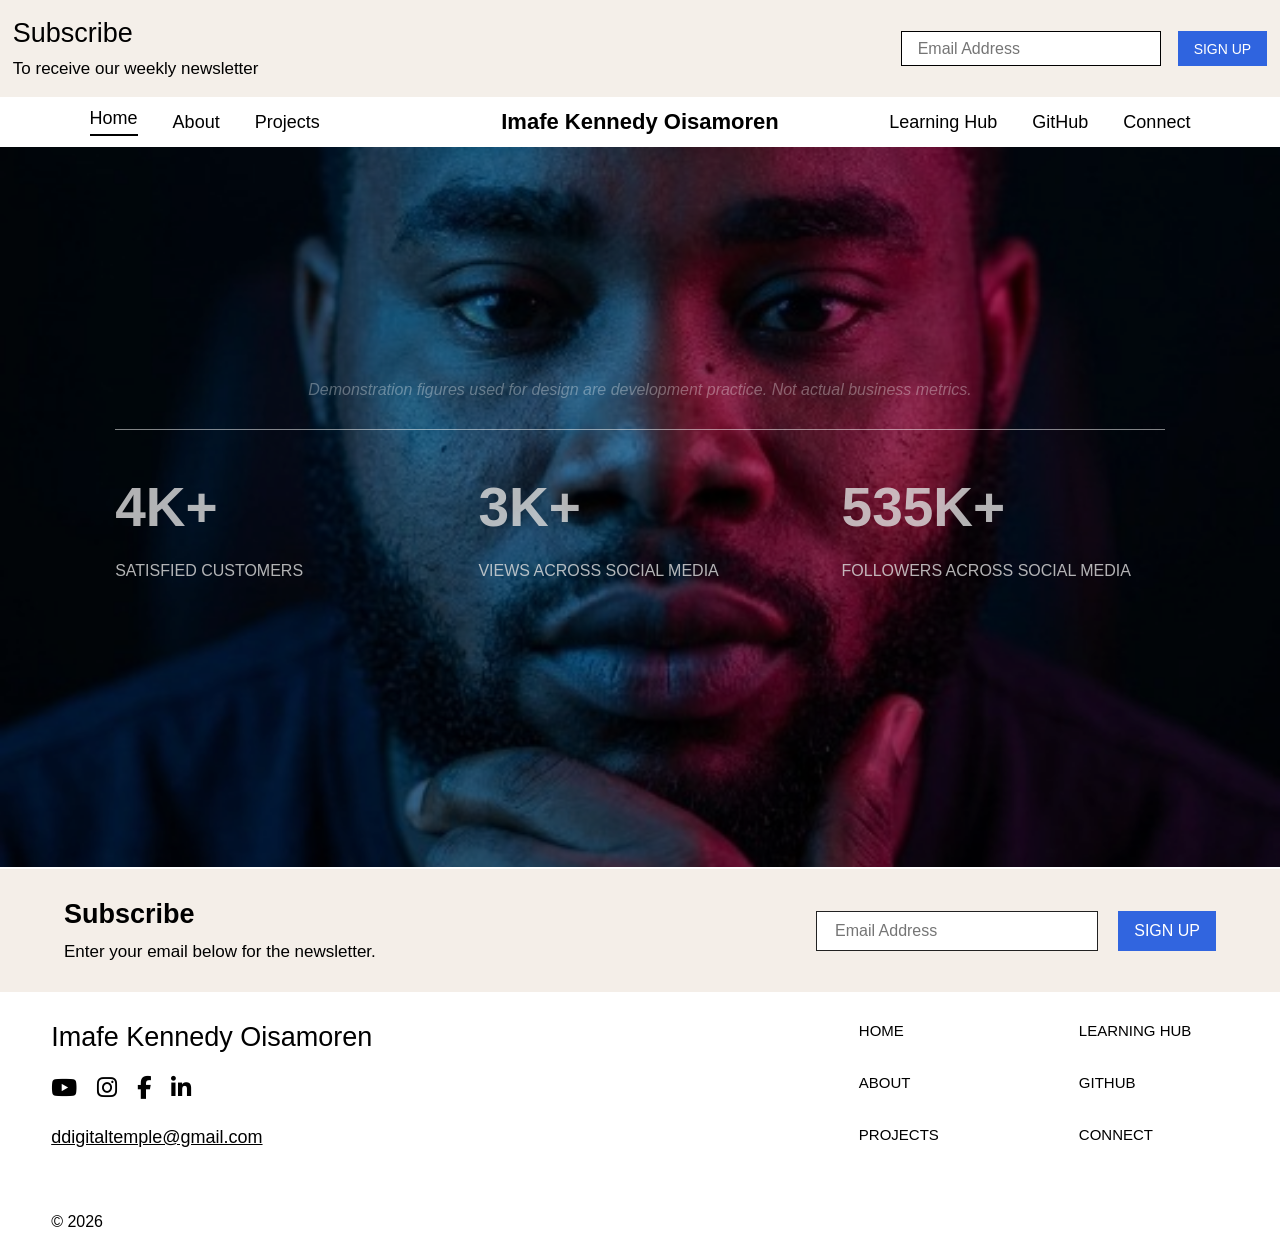
<file: index.html>
<!doctype html>
<html lang="en">
  <head>
    <meta charset="UTF-8" />
    <meta name="viewport" content="width=device-width, initial-scale=1.0" />

    <title>Imafe Kennedy Oisamoren</title>

    <link rel="stylesheet" href="css/style.css" />
    <link rel="stylesheet" href="css/home.css" />
    <link rel="stylesheet" href="css/queries.css" />

    <link
      rel="stylesheet"
      href="https://cdnjs.cloudflare.com/ajax/libs/font-awesome/6.5.2/css/all.min.css"
    />
  </head>

  <body>
    <!-- SUBSCRIBE SECTION -->

    <section class="subscribe">
      <div class="subscribe-text">
        <h2>Subscribe</h2>
        <p>To receive our weekly newsletter</p>
      </div>

      <form
        class="subscribe-form"
        name="newsletter"
        method="POST"
        action="/thank-you.html"
        data-netlify="true"
      >
        <input type="hidden" name="form-name" value="newsletter" />

        <input type="email" name="email" placeholder="Email Address" required />

        <button type="submit">SIGN UP</button>
      </form>
    </section>

    <!-- NAVIGATION -->

    <nav class="navbar">
      <div class="nav-left">
        <a href="index.html" class="active">Home</a>
        <a href="about.html">About</a>
        <a href="#">Projects</a>
      </div>

      <div class="logo">Imafe Kennedy Oisamoren</div>

      <div class="nav-right">
        <a href="#">Learning Hub</a>
        <a href="https://github.com/digitaltemple07">GitHub</a>
        <a href="#">Connect</a>
      </div>

      <div class="mobile-menu" id="mobileMenu">
        <div class="mobile-menu-header">
          <div class="mobile-menu-name">Imafe Kennedy Oisamoren</div>

          <button class="menu-close" id="menuClose" aria-label="Close menu">
            ×
          </button>
        </div>

        <nav class="mobile-menu-links">
          <a href="index.html">Home</a>
          <a href="about.html">About</a>
          <a href="#">Projects</a>
          <a href="#">Learning Hub</a>
          <a href="https://github.com/digitaltemple07">GitHub</a>
          <a href="#">Connect</a>
        </nav>
      </div>

      <!-- Hamburger Menu -->
      <button class="menu-toggle" aria-label="Open navigation menu">
        <span></span>
        <span></span>
        <span></span>
      </button>
    </nav>

    <!-- HERO -->
    <main>
      <section class="hero">
        <div class="hero-content">
          <h1>
            <em
              >Demonstration figures used for design are development practice.
              Not actual business metrics.</em
            >
          </h1>

          <div class="statistics">
            <div class="stat">
              <h2 class="counter" data-target="8000">0</h2>
              <p>SATISFIED CUSTOMERS</p>
            </div>

            <div class="stat">
              <h2 class="counter" data-target="6000">0</h2>
              <p>VIEWS ACROSS SOCIAL MEDIA</p>
            </div>

            <div class="stat">
              <h2 class="counter" data-target="1000000">0</h2>
              <p>FOLLOWERS ACROSS SOCIAL MEDIA</p>
            </div>
          </div>
        </div>
      </section>
    </main>

    <!-- FOOTER SUBSCRIBE SECTION -->

    <section class="footer-subscribe">
      <div class="footer-subscribe-text">
        <h2>Subscribe</h2>
        <p>Enter your email below for the newsletter.</p>
      </div>

      <form
        class="footer-subscribe-form"
        name="newsletter-footer"
        method="POST"
        action="/thank-you.html"
        data-netlify="true"
      >
        <input type="email" name="email" placeholder="Email Address" required />

        <button type="submit">SIGN UP</button>
      </form>
    </section>

    <!-- FOOTER -->

    <footer class="footer">
      <div class="footer-left">
        <h2>Imafe Kennedy Oisamoren</h2>

        <div class="social-links">
          <a href="#" aria-label="YouTube">
            <i class="fa-brands fa-youtube"></i>
          </a>

          <a href="#" aria-label="Instagram">
            <i class="fa-brands fa-instagram"></i>
          </a>

          <a href="#" aria-label="Facebook">
            <i class="fa-brands fa-facebook-f"></i>
          </a>

          <a
            href="https://www.linkedin.com/in/kennedy-imafe-5a475b376?utm_source=share_via&utm_content=profile&utm_medium=member_android](https://www.linkedin.com/in/kennedy-imafe-5a475b376?utm_source=share_via&utm_content=profile&utm_medium=member_android)"
            aria-label="LinkedIn"
          >
            <i class="fa-brands fa-linkedin-in"></i>
          </a>
        </div>
        <a class="footer-email" href="mailto:ddigitaltemple@gmail.com">
          ddigitaltemple@gmail.com
        </a>
      </div>

      <div class="footer-links">
        <div>
          <a href="about.html">HOME</a>
          <a href="about.html">ABOUT</a>
          <a href="#">PROJECTS</a>
        </div>

        <div>
          <a href="#">LEARNING HUB</a>
          <a href="https://github.com/digitaltemple07">GITHUB</a>
          <a href="#">CONNECT</a>
        </div>
      </div>

      <p class="copyright">© 2026</p>
    </footer>

    <script src="js/home.js"></script>
    <script src="js/menu.js"></script>
  </body>
</html>
</file>
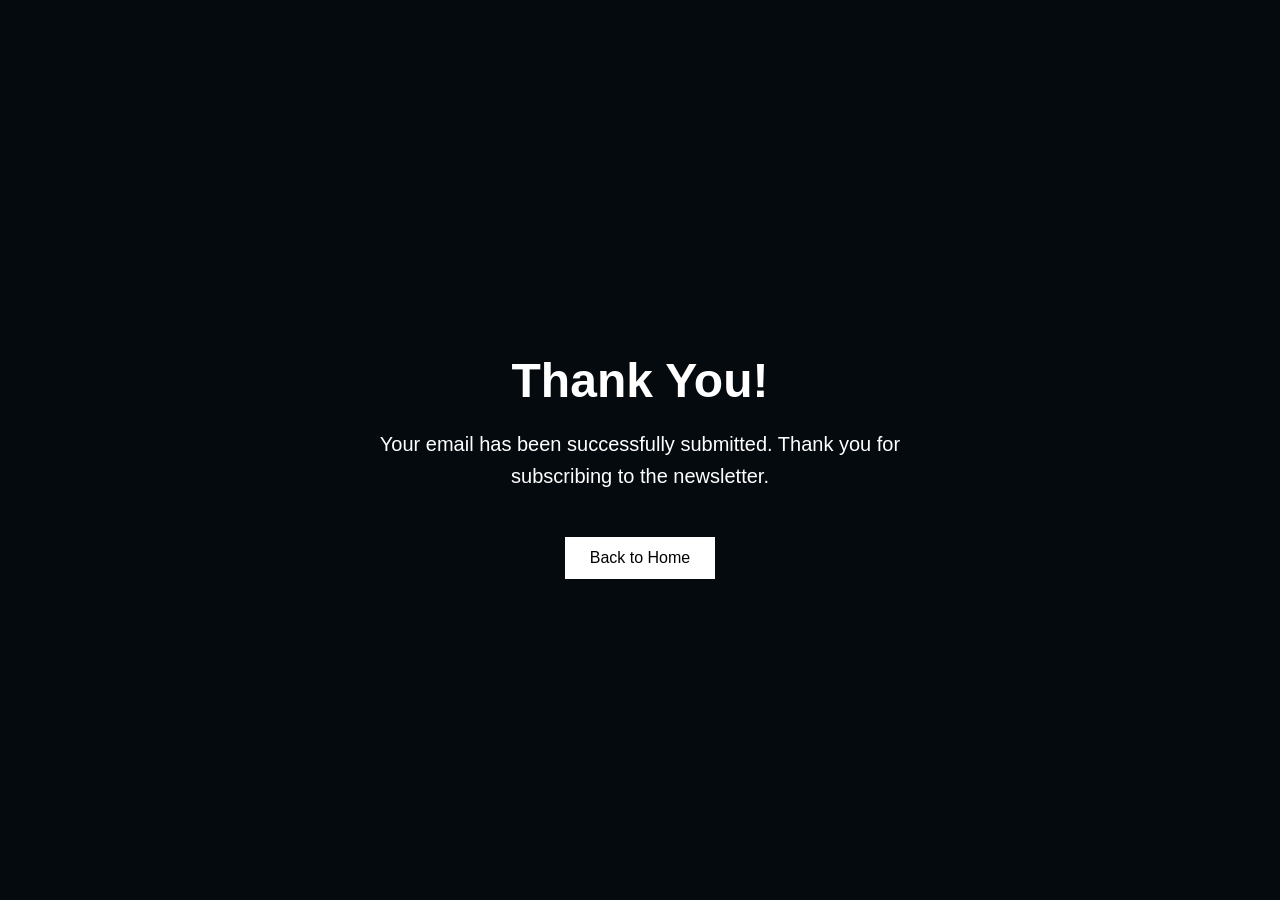
<file: thank-you.html>
<!doctype html>
<html lang="en">
  <head>
    <meta charset="UTF-8" />
    <meta name="viewport" content="width=device-width, initial-scale=1.0" />

    <title>Thank You</title>

    <style>
      body {
        margin: 0;
        min-height: 100vh;
        display: flex;
        justify-content: center;
        align-items: center;
        text-align: center;
        font-family: Arial, sans-serif;
        background: #050a0f;
        color: white;
      }

      .thank-you {
        max-width: 600px;
        padding: 40px;
      }

      h1 {
        font-size: 48px;
        margin-bottom: 20px;
      }

      p {
        font-size: 20px;
        line-height: 1.6;
      }

      a {
        display: inline-block;
        margin-top: 25px;
        padding: 12px 25px;
        background: white;
        color: black;
        text-decoration: none;
      }
    </style>
  </head>

  <body>
    <div class="thank-you">
      <h1>Thank You!</h1>

      <p>
        Your email has been successfully submitted. Thank you for subscribing to
        the newsletter.
      </p>

      <a href="index.html">Back to Home</a>
    </div>
  </body>
</html>
</file>
<file: css/style.css>
/* ========================================
   NAVIGATION
======================================== */

.navbar {
  width: 100%;
  height: 50px;

  display: grid;
  grid-template-columns: 1fr auto 1fr;

  align-items: center;

  padding: 0 7%;

  background-color: white;

  /* Sticky navigation */
  position: sticky;
  top: 0;
  z-index: 1000;
}

/* LEFT NAVIGATION */

.nav-left {
  display: flex;
  align-items: center;
  gap: 35px;

  justify-self: start;
}

/* RIGHT NAVIGATION */

.nav-right {
  display: flex;
  align-items: center;
  gap: 35px;

  justify-self: end;
}

/* NAVIGATION LINKS */

.navbar a {
  color: black;
  text-decoration: none;
  font-size: 18px;
}

/* CENTER NAME */

.logo {
  font-size: 22px;
  font-weight: 700;
  white-space: nowrap;
}

/* Hamburger */

.menu-toggle {
  display: none;

  background: none;

  border: none;

  padding: 0;

  cursor: pointer;
}

/* ACTIVE PAGE */

.navbar a.active {
  border-bottom: 2px solid black;
  padding-bottom: 5px;
}

/* ========================================
   SUBSCRIBE SECTION
======================================== */

.subscribe {
  width: 100%;
  min-height: 90px;

  display: flex;
  justify-content: space-between;
  align-items: center;

  padding: 18px 1%;

  background-color: #f4efe9;
}

/* SUBSCRIBE TEXT */
.subscribe-text h2 {
  font-size: 27px;
  font-weight: 500;
  margin-bottom: 10px;
}

.subscribe-text p {
  font-size: 17px;
}

/* SUBSCRIBE FORM */
.subscribe-form {
  display: flex;
  align-items: center;
  gap: 17px;
}

/* EMAIL INPUT */
.subscribe-form input {
  width: 260px;
  height: 35px;

  padding: 0 16px;

  font-size: 16px;

  border: 1px solid black;

  /* background-color: white; */
}

/* SIGN UP BUTTON */
.subscribe-form button {
  height: 35px;

  padding: 0 16px;

  border: none;

  background-color: #2f64df;
  color: white;

  font-size: 14px;

  cursor: pointer;
}

/* ========================
   FOOTER SUBSCRIBE SECTION
======================== */

.footer-subscribe {
  display: flex;
  justify-content: space-between;
  align-items: center;

  padding: 30px 5%;

  background-color: #f4eee8;

  border-top: 2px solid white;
}

.footer-subscribe-text h2 {
  margin: 0 0 12px;
  font-size: 27px;
}

.footer-subscribe-text p {
  margin: 0;
  font-size: 17px;
}

.footer-subscribe-form {
  display: flex;
  gap: 20px;
  height: 40px;

  width: 400px;
}

.footer-subscribe-form input {
  flex: 1;
  min-width: 0;

  padding: 18px;

  font-size: 16px;

  border: 1px solid #222;
}

.footer-subscribe-form button {
  padding: 0 16px;

  border: none;

  background-color: #3165df;
  color: white;

  font-size: 16px;

  cursor: pointer;
}

/* ========================
   PAGE FOOTER
======================== */

.footer {
  display: grid;

  grid-template-columns: 1fr auto;

  grid-template-rows: auto auto;

  column-gap: 100px;

  padding: 30px 4% 25px;

  background-color: white;
}

/* LEFT SIDE */

.footer-left {
  grid-column: 1;
  grid-row: 1;
}

.footer-left h2 {
  margin: 0 0 22px;

  font-size: 27px;

  font-weight: 500;
}

.social-links {
  display: flex;

  align-items: center;

  gap: 20px;

  margin-bottom: 25px;
}

.social-links a {
  color: black;

  font-size: 23px;

  text-decoration: none;
}

.footer-email {
  display: inline-block;

  /* margin-bottom: 65px; */

  color: black;

  font-size: 18px;
}

/* RIGHT MENU */

.footer-links {
  grid-column: 2;
  grid-row: 1;

  justify-self: end;

  display: grid;

  grid-template-columns: 150px 150px;

  column-gap: 70px;
}

.footer-links div {
  display: flex;

  flex-direction: column;

  gap: 35px;
}

.footer-links a {
  color: black;

  text-decoration: none;

  font-size: 16px;
}

/* COPYRIGHT */

.copyright {
  grid-column: 1 / -1;

  grid-row: 2;

  margin: 65px 0 0;

  font-size: 16px;
}

/* FOOTER LINKS */

.footer-links {
  grid-column: 2;
  grid-row: 1;

  justify-self: end;

  display: grid;

  grid-template-columns: 150px 150px;

  column-gap: 70px;
}

.footer-links div {
  display: flex;
  flex-direction: column;

  gap: 35px;
}

.footer-links a {
  color: black;

  text-decoration: none;

  font-size: 15px;
}

.footer-links a:hover {
  text-decoration: underline;
}
</file>
<file: css/home.css>
/* ========================================
   BASIC RESET
======================================== */

* {
  margin: 0;
  padding: 0;
  box-sizing: border-box;
}

body {
  font-family: Arial, Helvetica, sans-serif;
}

/* ========================================
   HERO SECTION
======================================== */

.hero {
  min-height: 500px;

  width: 100%;

  aspect-ratio: 16 / 9;

  background-image: url("../Assets/images/hero-picture.png");
  background-size: cover;
  background-position: center;
  background-repeat: no-repeat;

  position: relative;

  color: rgba(220, 220, 220, 0.808);

  display: flex;
  align-items: center;
}

.hero::before {
  content: "";

  position: absolute;

  top: 0;
  left: 0;

  width: 100%;
  height: 100%;

  background-color: rgba(0, 0, 0, 0.35);
}

.hero-content {
  width: 100%;

  padding: 0 9% 50px;

  position: relative;
  z-index: 1;
}

/* HERO NAME */

.hero-content h1 {
  font-size: 16px;
  font-weight: 500;
  margin-bottom: 30px;
  filter: brightness(2);
  opacity: 40%;
  text-align: center;
}

/* STATISTICS */

.statistics {
  display: grid;

  grid-template-columns: repeat(3, 1fr);

  gap: 40px;

  border-top: 1px solid rgba(255, 255, 255, 0.5);

  padding-top: 45px;
}

/* STATISTIC NUMBERS */

.stat h2 {
  font-size: 55px;
  font-weight: 600;

  margin-bottom: 20px;
}

/* STATISTIC TEXT */

.stat p {
  font-size: 16px;
  line-height: 1.5;
}

/* ========================
   MOBILE RESPONSIVENESS 
======================== */

@media (max-width: 800px) {
  .statistics {
    display: grid;
    grid-template-columns: repeat(2, minmax(0, 1fr));
    column-gap: 35px;
    row-gap: 45px;
  }
}
</file>
<file: css/queries.css>
/* ========================
   MOBILE RESPONSIVENESS 
======================== */

@media (max-width: 800px) {
  .subscribe {
    flex-direction: column;
    align-items: flex-start;
    gap: 10px;
    padding: 15px 2%;
  }

  .subscribe-text {
    width: 100%;
    font-size: 30px;
  }

  .subscribe-text h2 {
    font-size: 22px;
    font-weight: 600;
    margin-bottom: 10px;
  }

  .subscribe-text p {
    font-size: 16px;
    line-height: 1.5;
    /* max-width: 330px; */
  }

  .subscribe-form {
    width: 100%;
    align-items: center;
    display: flex;
    gap: 24px;
  }

  .subscribe-form input {
    flex: 1;
    min-width: 0;
    width: auto;
    height: 45px;
    padding: 0 22px;
    font-size: 16px;
  }

  .subscribe-form button {
    flex: 0 0 100px;
    height: 45px;
    padding: 0;
    font-size: 16px;
  }

  /* NAVIGATION */

  .navbar {
    height: 80px;
    display: flex;
    flex-direction: row;
    justify-content: space-between;
    align-items: center;
    padding: 0 6%;
    background-color: white;
  }

  .nav-left,
  .nav-right {
    display: none;
  }

  .logo {
    font-size: 17px;
    font-weight: 600;
    white-space: nowrap;
  }

  .menu-toggle {
    display: block;
    flex-shrink: 0;
    z-index: 999;
    width: 50px;
    padding: 0;
    border: none;
    background: transparent;
    cursor: pointer;
  }

  .menu-toggle span {
    display: block;
    width: 30px;
    height: 3px;
    background-color: #111;
    margin: 6px auto;
  }

  /* ========================
   MOBILE FOOTER SUBSCRIBE
======================== */

  .footer-subscribe {
    display: flex;
    flex-direction: column;
    align-items: flex-start;

    gap: 10px;

    padding: 15px 2%;

    background-color: #f4eee8;
  }

  .footer-subscribe-text {
    width: 100%;
  }

  .footer-subscribe-text h2 {
    margin: 0 0 10px;

    font-size: 30px;
    font-weight: 500;
  }

  .footer-subscribe-text p {
    margin: 0;

    font-size: 18px;
    line-height: 1.5;
  }

  .footer-subscribe-form {
    display: flex;
    align-items: center;

    width: 100%;

    height: 65px;

    gap: 25px;
  }

  .footer-subscribe-form input {
    flex: 1;
    min-width: 0;

    width: auto;
    height: 45px;

    padding: 0 22px;

    font-size: 20px;

    border: 1px solid #222;
  }

  .footer-subscribe-form button {
    flex: 0 0 135px;

    height: 45px;

    padding: 0;

    border: none;

    background-color: #3165df;
    color: white;

    font-size: 18px;

    cursor: pointer;
  }

  /* ========================
   MOBILE FOOTER
======================== */
  .footer {
    display: block;

    padding: 45px 6% 30px;

    /* background-color: white; */
  }

  .footer-left h2 {
    margin: 0 0 30px;

    font-size: 26px;
    font-weight: 500;
  }

  .social-links {
    display: flex;

    gap: 20px;

    margin-bottom: 35px;
  }

  .social-links a {
    font-size: 23px;
  }

  .footer-email {
    display: inline-block;

    margin-bottom: 55px;

    font-size: 17px;
  }

  /* MOBILE FOOTER LINKS */

  .footer-links {
    display: grid;

    grid-template-columns: 1fr 1fr;

    column-gap: 55px;

    width: 100%;

    /* margin-bottom: 55px; */
  }

  .footer-links div {
    display: flex;

    flex-direction: column;

    gap: 32px;
  }

  .footer-links a {
    font-size: 16px;
  }

  /* COPYRIGHT */

  .copyright {
    margin-top: 55px;

    font-size: 16px;
  }
}

/* ==============================
   MOBILE FULL-SCREEN MENU
================================= */

.mobile-menu {
  display: none;
}

/* =============================
   MOBILE
=================================*/

@media (max-width: 800px) {
  .mobile-menu {
    /* top: 0;
    left: 0; */

    display: block;

    position: fixed;
    inset: 0;
    width: 100%;
    height: 100vh;
    background: #fffffff7;
    box-sizing: border-box;
    z-index: 9999;

    overflow-y: auto;

    /* opacity: 5; */

    transform: translateX(100%);
    visibility: hidden;
    pointer-events: none;

    transition:
      opacity 0.35s ease,
      visibility 0.35s ease;
  }

  .mobile-menu.active {
    display: block;
    /* opacity: 1; */

    transform: translateX(0);
    visibility: visible;
    pointer-events: auto;
  }

  /* Menu header */

  .mobile-menu-header {
    position: absolute;
    top: 7%;
    left: 7%;
    width: 90%;
    height: 80px;
    display: flex;
    align-items: center;
    justify-content: space-between;
    box-sizing: border-box;

    padding: 0 6.8%;
  }

  /* NAME / LOGO */

  .mobile-menu-name {
    font-size: 20px;
    font-weight: 500;
    white-space: nowrap;
    color: #111111;
  }

  /* Close button */

  /* .menu-close {
    border: none;
    background: none;

    padding: 0;

    font-size: 50px;
    font-weight: 200;

    line-height: 1;

    cursor: pointer;

    color: #111;
  } */

  .menu-close {
    font-size: 25px;
    transition:
      transform 0.35s ease,
      color 0.35s ease;
  }

  .mobile-menu.active .menu-close {
    animation: closeButtonEnter 0.35s ease both;
  }

  @keyframes closeButtonEnter {
    from {
      opacity: 0;
      transform: rotate(-45deg) scale(0.8);
    }

    to {
      opacity: 1;
      transform: rotate(0) scale(1);
    }
  }

  .menu-close:hover {
    transform: rotate(90deg);
  }

  /* Navigation links */

  .mobile-menu-links {
    position: absolute;
    top: 32%;
    left: 50%;
    transform: translateX(-50%);
    display: flex;
    flex-direction: column;
    align-items: center;
    gap: 30px;
    width: max-content;
    font-size: 22px;
  }

  .mobile-menu-links a {
    color: #111111;
    text-decoration: none;
    font-size: 22px;
    font-weight: 400;
    line-height: 1;
  }

  .mobile-menu-links a:hover {
    text-decoration: underline;
  }
}

/* MOBILE MENU ANINATION */

.mobile-menu.active .mobile-menu-links a {
  animation: menuLinkEnter 0.25s ease both;
}

.mobile-menu.active .mobile-menu-links a:nth-child(1) {
  animation-delay: 0.25s;
}

.mobile-menu.active .mobile-menu-links a:nth-child(2) {
  animation-delay: 0.15s;
}

.mobile-menu.active .mobile-menu-links a:nth-child(3) {
  animation-delay: 0.27s;
}

.mobile-menu.active .mobile-menu-links a:nth-child(4) {
  animation-delay: 0.25s;
}

.mobile-menu.active .mobile-menu-links a:nth-child(5) {
  animation-delay: 0.15s;
}

.mobile-menu.active .mobile-menu-links a:nth-child(6) {
  animation-delay: 0.25s;
}

@keyframes menuLinkEnter {
  from {
    opacity: 0;
    transform: translateY(8px);
  }

  to {
    opacity: 1;
    transform: translateY(0);
  }
}

@media (prefers-reduced-motion: reduce) {
  .mobile-menu,
  .menu-close {
    transition: none;
    animation: none;
  }

  .mobile-menu.active .mobile-menu-links a {
    animation: none;
  }
}
</file>
